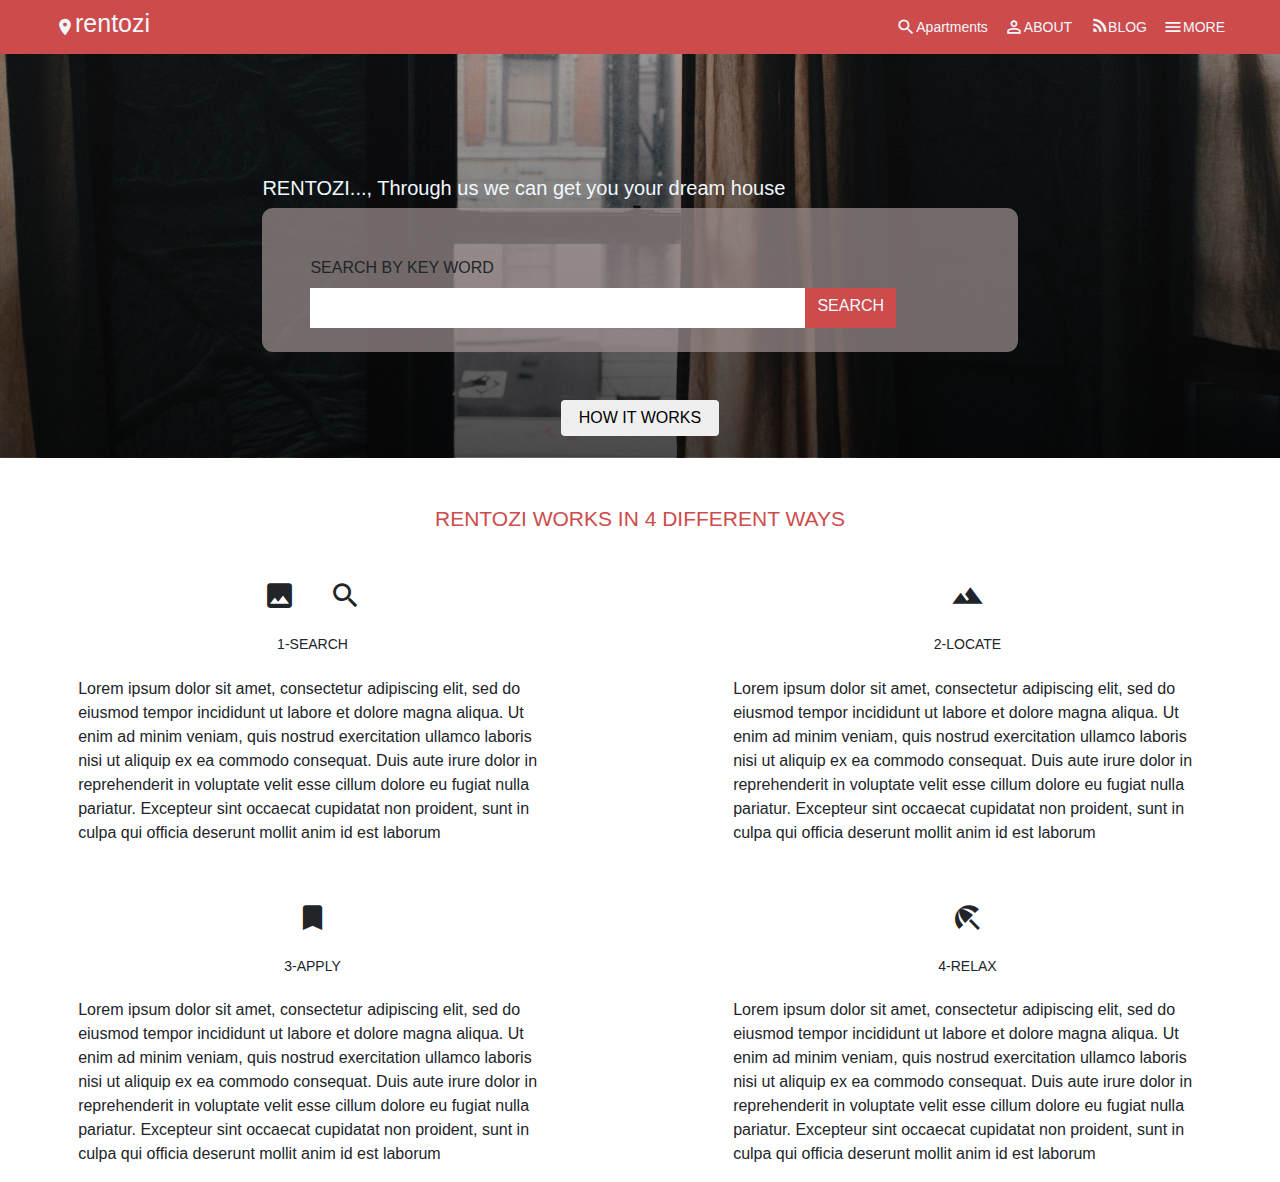
<file: index.html>
<!DOCTYPE html>
<html lang="zxx">

<head>
  <meta charset="utf-8">
  <meta http-equiv="X-UA-Compatible" content="IE=edge">
  <title>Rentals</title>
  <meta name="description" content="">
  <meta name="viewport" content="width=device-width, initial-scale=1">
  <link rel="stylesheet" href="https://cdnjs.cloudflare.com/ajax/libs/font-awesome/4.7.0/css/font-awesome.min.css">
  <link href="https://fonts.googleapis.com/icon?family=Material+Icons" rel="stylesheet">
  <link rel="stylesheet" href="https://maxcdn.bootstrapcdn.com/bootstrap/4.0.0/css/bootstrap.min.css"
    integrity="sha384-Gn5384xqQ1aoWXA+058RXPxPg6fy4IWvTNh0E263XmFcJlSAwiGgFAW/dAiS6JXm" crossorigin="anonymous">
  <link rel="stylesheet" href="./styles/style.css">
  <link rel="stylesheet" href="./styles/responsiveness.css">
</head>
<body>
  <header class="row">
    <nav class="navbar navbar-default position-fixed">
      <div class="container-fluid ml-md-4 nav-mobile nav-header-fl">
        <div class="navbar-header">
          <i class="material-icons">location_on</i>
          <h1><a href="./index.html">rentozi</a></h1>
        </div>
        <div class="mr-md-4 left-menu">
          <a href="result-page.html"><i class="material-icons">search</i><span class="d-none d-md-block">Apartments</span></a>
          <a href="#" class="ml-4 ml-md-3"><i class="material-icons">perm_identity</i><span class="d-none d-md-block">ABOUT</span></a>
          <a href="#" class="ml-4 ml-md-3"><i class="material-icons rotate">wifi</i><span class="d-none d-md-block">BLOG</span></a>
          <a href="#" class="ml-4 ml-md-3"><i class="material-icons">menu</i><span class="d-none d-md-block">MORE</span></a>
        </div>
      </div>
    </nav>
  </header>
  <main class="pt-5">
    <div class="background-image">
      <section id="main-section" class="mx-auto main-section">
        <h3 class="h3-rento">RENTOZI..., Through us we can get you your dream house</h3>
        <form action="/" class="mx-auto pt-3 pt-md-5 pb-2 form">
          <div class="form-div ml-0 ml-md-5 pb-3 mx-auto">
            <label class="label" for="search">SEARCH BY KEY WORD</label>
            <div class="flex-column flex-md-row search-div">
              <input type="search" class="border-0 mx-auto mx-md-0" id="search" name="search">
              <a href="./result-page.html" class="btn btn-primary rounded-0 border-0 mt-3 mt-md-0 search-btn mx-md-0">SEARCH</a>
            </div>
          </div>
        </form>
        <div class="out-side-btn mx-auto mt-5 pb-md-4 pb-lg-0">
          <button class="btn border-0 mx-auto w-100" id="out-side-btn">HOW IT WORKS</button>
        </div>
      </section>
    </div>
    <section id="ways" class="row">
      <h2 class="col-12 text-center mt-5 mb-5 lower-h2">Rentozi works in 4 different ways</h2>
      <article class="col-lg-6 index-article">
        <i class="my-icon material-icons mb-4">image_search</i>
        <h2 class="mb-4">1-SEARCH</h2>
        <p class="w-75">Lorem ipsum dolor sit amet, consectetur adipiscing elit, sed do eiusmod tempor incididunt ut labore et dolore
          magna aliqua. Ut enim ad minim veniam, quis nostrud exercitation ullamco laboris nisi ut aliquip ex ea commodo
          consequat. Duis aute irure dolor in reprehenderit in voluptate velit esse cillum dolore eu fugiat nulla
          pariatur. Excepteur sint occaecat cupidatat non proident, sunt in culpa qui officia deserunt mollit anim id
          est laborum</p>
      </article>
      <article class="col-lg-6 index-article">
        <i class="my-icon material-icons mb-4">terrain</i>
        <h2 class="mb-4">2-LOCATE</h2>
        <p class="w-75">Lorem ipsum dolor sit amet, consectetur adipiscing elit, sed do eiusmod tempor incididunt ut labore et dolore
          magna aliqua. Ut enim ad minim veniam, quis nostrud exercitation ullamco laboris nisi ut aliquip ex ea commodo
          consequat. Duis aute irure dolor in reprehenderit in voluptate velit esse cillum dolore eu fugiat nulla
          pariatur. Excepteur sint occaecat cupidatat non proident, sunt in culpa qui officia deserunt mollit anim id
          est laborum</p>
      </article>
      <article class="col-lg-6 mt-3 pt-4 index-article">
        <i class="my-icon material-icons mb-4">turned_in</i>
        <h2 class="mb-4">3-APPLY</h2>
        <p class="w-75">Lorem ipsum dolor sit amet, consectetur adipiscing elit, sed do eiusmod tempor incididunt ut labore et dolore
          magna aliqua. Ut enim ad minim veniam, quis nostrud exercitation ullamco laboris nisi ut aliquip ex ea commodo
          consequat. Duis aute irure dolor in reprehenderit in voluptate velit esse cillum dolore eu fugiat nulla
          pariatur. Excepteur sint occaecat cupidatat non proident, sunt in culpa qui officia deserunt mollit anim id
          est laborum</p>
      </article>
      <article class="col-lg-6 mt-3 pt-4 index-article">
        <i class="my-icon material-icons mb-4">beach_access</i>
        <h2 class="mb-4">4-RELAX</h2>
        <p class="w-75">Lorem ipsum dolor sit amet, consectetur adipiscing elit, sed do eiusmod tempor incididunt ut labore et dolore
          magna aliqua. Ut enim ad minim veniam, quis nostrud exercitation ullamco laboris nisi ut aliquip ex ea commodo
          consequat. Duis aute irure dolor in reprehenderit in voluptate velit esse cillum dolore eu fugiat nulla
          pariatur. Excepteur sint occaecat cupidatat non proident, sunt in culpa qui officia deserunt mollit anim id
          est laborum</p>
      </article>
    </section>
  </main>
</body>

</html>
</file>
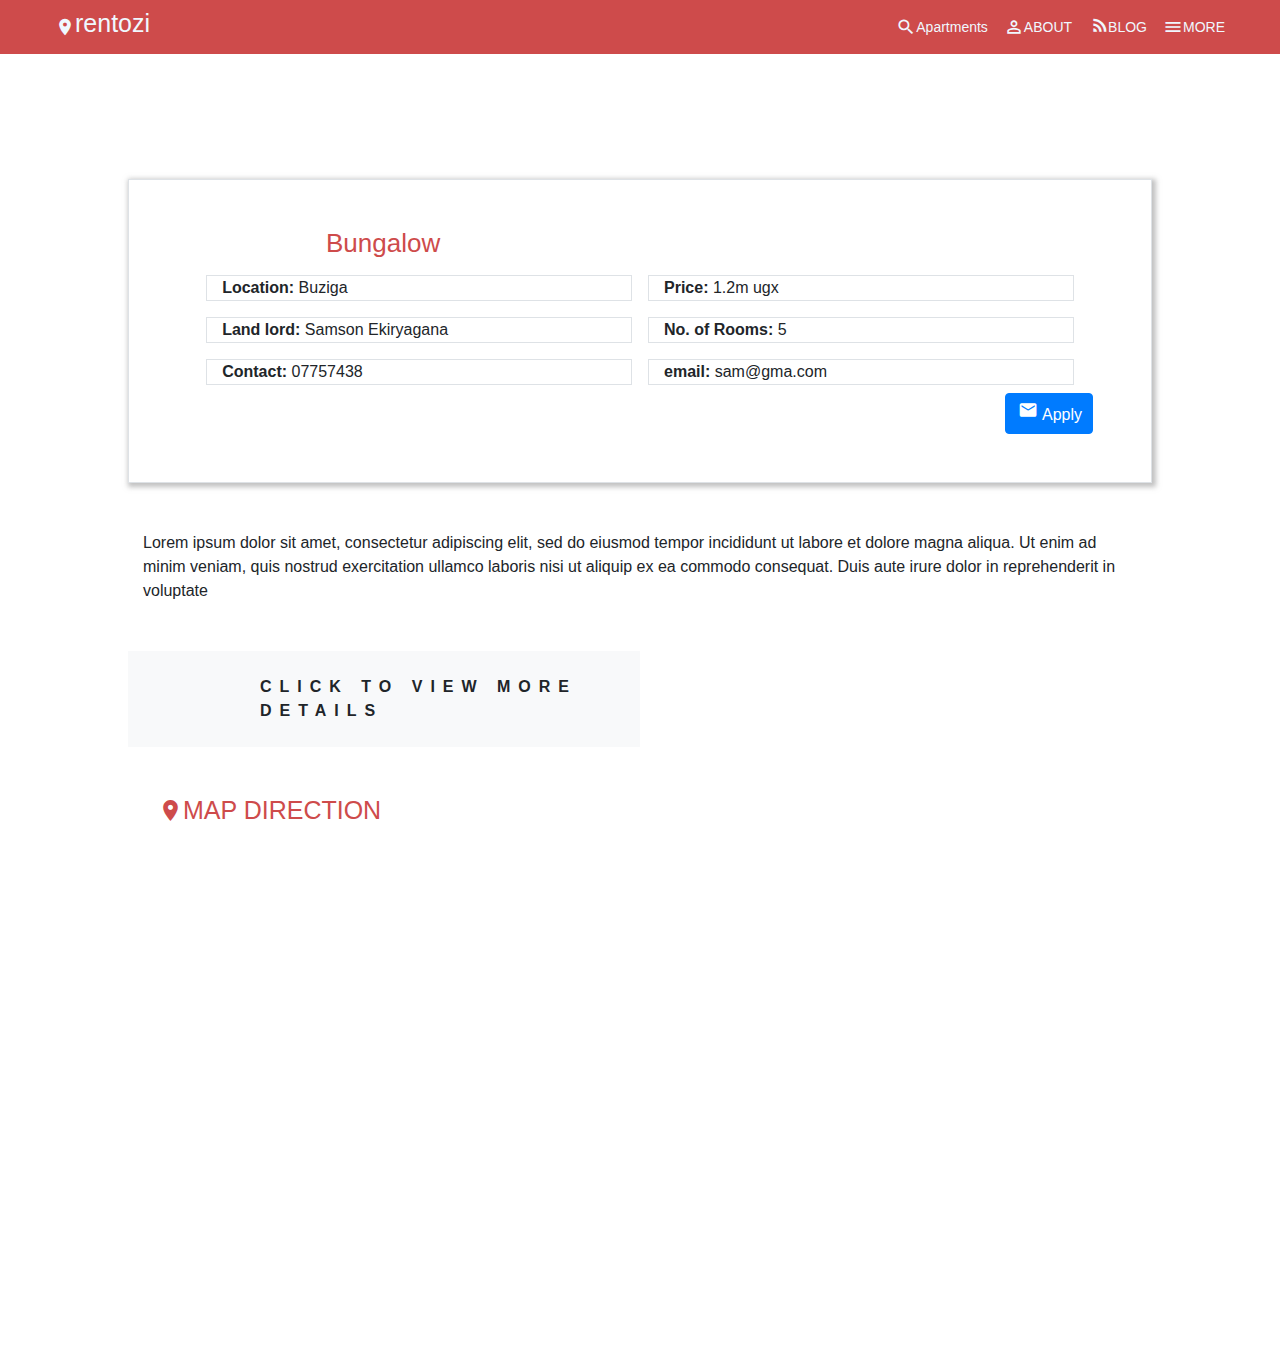
<file: details-page.html>
<!DOCTYPE html>
<html lang="zxx">

<head>
  <meta charset="utf-8">
  <meta http-equiv="X-UA-Compatible" content="IE=edge">
  <title>details</title>
  <meta name="description" content="">
  <meta name="viewport" content="width=device-width, initial-scale=1">
  <meta name="viewport" content="width=device-width, initial-scale=1">
  <link rel="stylesheet" href="https://cdnjs.cloudflare.com/ajax/libs/font-awesome/4.7.0/css/font-awesome.min.css">
  <link href="https://fonts.googleapis.com/icon?family=Material+Icons" rel="stylesheet">
  <link rel="stylesheet" href="https://maxcdn.bootstrapcdn.com/bootstrap/4.0.0/css/bootstrap.min.css"
    integrity="sha384-Gn5384xqQ1aoWXA+058RXPxPg6fy4IWvTNh0E263XmFcJlSAwiGgFAW/dAiS6JXm" crossorigin="anonymous">
  <link rel="stylesheet" href="./styles/style.css">
  <link rel="stylesheet" href="./styles/responsiveness.css">
</head>

<body>
  <header class="row">
    <nav class="navbar navbar-default position-fixed">
      <div class="container-fluid ml-md-4 nav-mobile nav-header-fl">
        <div class="navbar-header">
          <i class="material-icons">location_on</i>
          <h1><a href="./index.html">rentozi</a></h1>
        </div>
        <div class="mr-md-4 left-menu">
          <a href="result-page.html"><i class="material-icons">search</i><span class="d-none d-md-block">Apartments</span></a>
          <a href="#" class="ml-4 ml-md-3"><i class="material-icons">perm_identity</i><span class="d-none d-md-block">ABOUT</span></a>
          <a href="#" class="ml-4 ml-md-3"><i class="material-icons rotate">wifi</i><span class="d-none d-md-block">BLOG</span></a>
          <a href="#" class="ml-4 ml-md-3"><i class="material-icons">menu</i><span class="d-none d-md-block">MORE</span></a>
        </div>
      </div>
    </nav>
  </header>
  <main class="details-main">
    <section id="details" class="row mx-auto justify-content-center border pt-5 pb-5 details">
      <h2 class="col-12 ml-5 pl-0 pl-md-5 h2-details"><i class="icon-detail material-icons">house</i>Bungalow</h2>
      <div class="col-5 border mx-2 my-2"><b>Location:</b> Buziga</div>
      <div class="col-5 border mx-2 my-2"><b>Price:</b> 1.2m ugx</div>
      <div class="col-5 border mx-2 my-2"><b>Land lord:</b> Samson Ekiryagana</div>
      <div class="col-5 border mx-2 my-2"><b>No. of Rooms:</b> 5</div>
      <div class="col-5 border mx-2 my-2"><b>Contact:</b> 07757438</div>
      <div class="col-5 border mx-2 my-2 d-inline"><b>email:</b> sam@gma.com</div>
      <div class="col-11 apply-btn-div">
        <button
          class="btn btn-primary justify-content-center position-relative detail-button"><i
            class="material-icons">mail</i> Apply</button>
      </div>
    </section>
    <div class="row details-div mx-auto mt-5">
      <article class="col-12">
        <h2 class="d-none"> Lorem</h2>
        Lorem ipsum dolor sit amet, consectetur adipiscing elit, sed do eiusmod tempor incididunt ut labore et dolore
        magna aliqua. Ut enim ad minim veniam, quis nostrud exercitation ullamco laboris nisi ut aliquip ex ea commodo
        consequat. Duis aute irure dolor in reprehenderit in voluptate
      </article>
      <div class="col-12 col-lg-6 more-details bg-light mt-5 p-4">
        <span class="click-more"><i class="material-icons mr-2">house</i> click to view more
          details</span>
      </div>
      <section class="col-12 mt-5">
        <h2 class="col-12 map-direction mb-4"><i class="direction material-icons">location_on</i> Map direction</h2>
        <div class="col-12 mapouter">
          <div class="gmap_canvas"><iframe id="gmap_canvas"
              src="https://maps.google.com/maps?q=Buziga&t=&z=13&ie=UTF8&iwloc=&output=embed"></iframe><a
              href="https://www.crocothemes.net"></a></div>
        </div>
      </section>
    </div>
  </main>
</body>

</html>
</file>
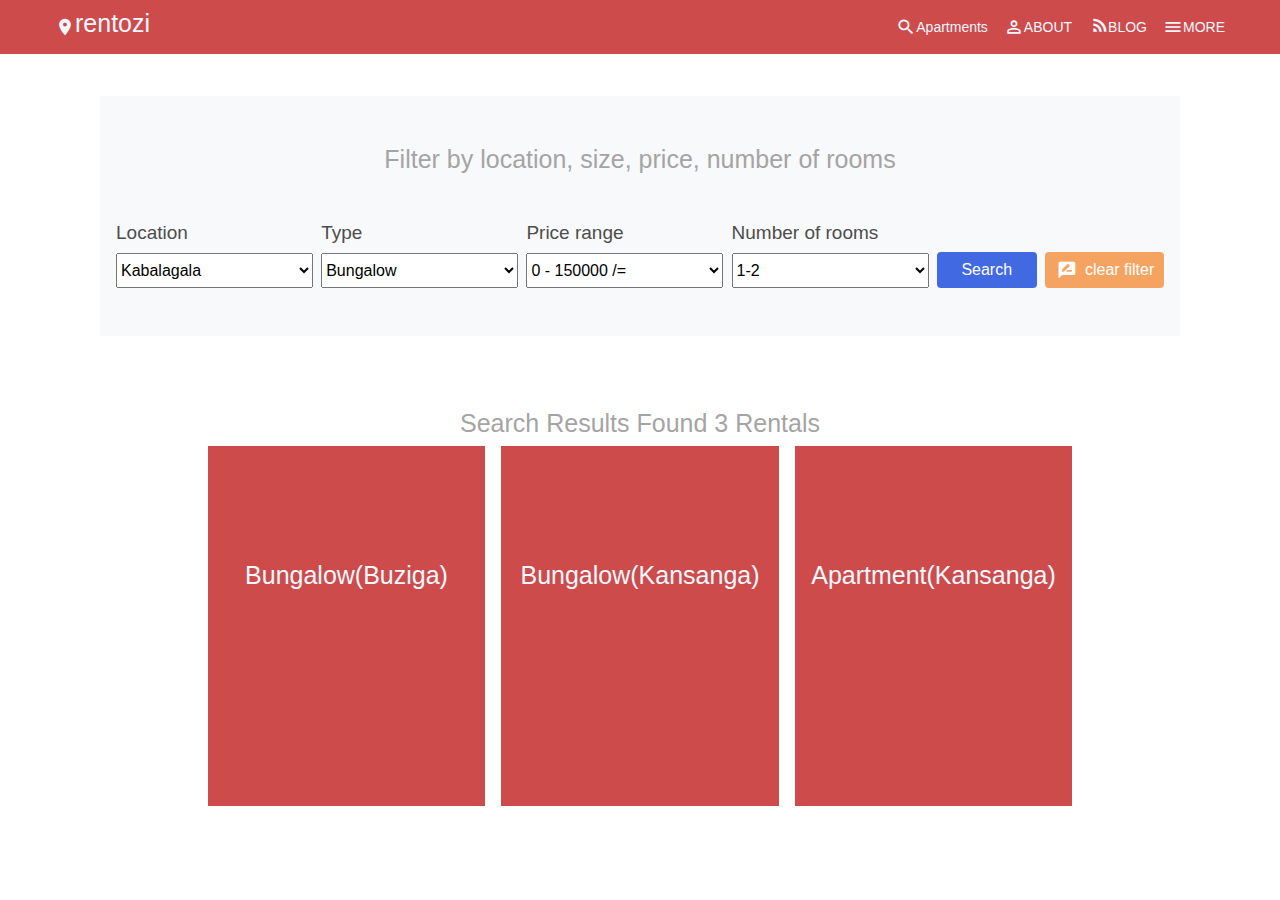
<file: result-page.html>
<!DOCTYPE html>
<html lang="en-US">

<head>
  <meta charset="utf-8">
  <meta http-equiv="X-UA-Compatible" content="IE=edge">
  <title>results</title>
  <meta name="description" content="">
  <meta name="viewport" content="width=device-width, initial-scale=1">
  <meta name="viewport" content="width=device-width, initial-scale=1">
  <link rel="stylesheet" href="https://cdnjs.cloudflare.com/ajax/libs/font-awesome/4.7.0/css/font-awesome.min.css">
  <link href="https://fonts.googleapis.com/icon?family=Material+Icons" rel="stylesheet">
  <link rel="stylesheet" href="https://maxcdn.bootstrapcdn.com/bootstrap/4.0.0/css/bootstrap.min.css"
    integrity="sha384-Gn5384xqQ1aoWXA+058RXPxPg6fy4IWvTNh0E263XmFcJlSAwiGgFAW/dAiS6JXm" crossorigin="anonymous">
  <link rel="stylesheet" type="text/css" href="./styles/style.css">
  <link rel="stylesheet" type="text/css" href="./styles/responsiveness.css">
</head>
<body class="container">
  <header class="row">
    <nav class="navbar navbar-default position-fixed">
      <div class="container-fluid ml-md-4 nav-mobile nav-header-fl">
        <div class="navbar-header">
          <i class="material-icons">location_on</i>
          <h1><a href="./index.html">rentozi</a></h1>
        </div>
        <div class="mr-md-4 left-menu">
          <a href="result-page.html"><i class="material-icons">search</i><span class="d-none d-md-block">Apartments</span></a>
          <a href="#" class="ml-4 ml-md-3"><i class="material-icons">perm_identity</i><span class="d-none d-md-block">ABOUT</span></a>
          <a href="#" class="ml-4 ml-md-3"><i class="material-icons rotate">wifi</i><span class="d-none d-md-block">BLOG</span></a>
          <a href="#" class="ml-4 ml-md-3"><i class="material-icons">menu</i><span class="d-none d-md-block">MORE</span></a>
        </div>
      </div>
    </nav>
  </header>
  <main class="container-fluid pt-5 mt-5 result">
    <section id="results" class="w-100 bg-light pt-5 pb-5 pl-lg-3 pr-lg-3">
      <h2 class="text-center h2-filter">Filter by location, size, price, number of rooms</h2>
      <div class="option-selections mx-auto mt-5">
        <div class="">
          <h4 class="h4-select">Location</h4>
          <select id="location">
            <option value="Kabalagala">Kabalagala</option>
            <option value="Namuwongo">Namuwongo</option>
            <option value="Ggaba">Ggaba</option>
            <option value="Kansanga">Kansanga</option>
          </select>
        </div>
        <div class="">
          <h4 class="h4-select">Type</h4>
          <select id="type">
            <option value="Bungalow">Bungalow</option>
            <option value="Apartment">Apartment</option>
            <option value="commercial">Commercial House</option>
          </select>
        </div>
        <div>
          <h4 class="h4-select">Price range</h4>
          <select id="price-range">
            <option value="Kabalagala">0 - 150000 /=</option>
            <option value="Namuwongo">150001 /= - 300000 /=</option>
            <option value="Ggaba">300001 /= - 500000 /=</option>
            <option value="Kansanga">500001 /= and above</option>
          </select>
        </div>
        <div class="">
          <h4 class="h4-select">Number of rooms</h4>
          <select id="number-of-rooms">
            <option value="Kabalagala">1-2</option>
            <option value="Namuwongo">3 - 5</option>
            <option value="Ggaba">5 and more </option>
          </select>
        </div>
        <button class="btn btn-primary border-0 result-button">Search</button>
        <button class="btn btn-primary border-0 filter-button"><i
            class="material-icons mr-2">rate_review</i> clear filter</button>
      </div>
    </section>
    <section id="search-results" class="row mt-5 pt-4 justify-content-center search-results">
      <h2 class="col-12 text-center">Search Results Found 3 Rentals</h2>
      <div class="text-center rento-result mb-2 col-md-3 mx-md-2"><a href="./details-page.html">Bungalow(Buziga)</a></div>
      <div class="text-center rento-result mb-2 col-md-3 mx-md-2"><a href="./details-page.html">Bungalow(Kansanga)</a></div>
      <div class="text-center rento-result col-md-3 mx-md-2"><a href="./details-page.html">Apartment(Kansanga)</a></div>
    </section>
  </main>
</body>

</html>
</file>
<file: styles/style.css>
nav {
  background-color: rgb(206, 75, 75);
  color: rgb(240, 248, 255);
  width: 100%;
  left: 0;
  z-index: 2000;
}

.left-menu a {
  display: flex;
  color: rgb(240, 248, 255);
  font-size: 14px;
}

.rotate {
  transform: rotate(45deg);
}

.material-icons {
  font-size: 20px;
}

.rento-result a {
  text-decoration: none;
  color: aliceblue;
}

.search-btn {
  color: aliceblue;
}

.navbar-header h1 a {
  text-decoration: none;
  color: aliceblue;
}

.left-menu a:hover {
  text-decoration: none;
}

nav h1 {
  font-size: 25px;
}

h2 {
  font-size: 14px;
}

.background-image {
  background-image: linear-gradient(rgba(0, 0, 0, 0.3), rgba(0, 0, 0, 0.7)), url("../images/ethan-hoover-bEE8NLLPvhw-unsplash.jpg");
  background-repeat: no-repeat;
  background-position: center center;
  background-size: cover;
  height: 32vw;
}

h3 {
  color: aliceblue;
  font-size: 20px;
}

.form {
  width: 100%;
  background-color: rgba(160, 146, 146, 0.7);
  border-radius: 11px;
}

.btn-primary {
  background-color: rgb(206, 75, 75);
}

input {
  width: 70%;
  height: 40px;
}

button {
  width: 17%;
}

.main-section {
  width: 59%;
  padding-top: 10%;
}

.outsidebtn {
  width: 19%;
}

.my-icon {
  font-size: 33px;
}

.option-selections {
  display: flex;
  justify-content: space-between;
  flex-direction: row;
  flex-wrap: wrap;
}

.result-button {
  width: 100px;
  height: 36px;
  margin-top: 30px;
  background-color: royalblue;
}

.filter-button {
  width: 119px;
  height: 36px;
  margin-top: 30px;
  background-color: sandybrown;
}

select {
  height: 35px;
  width: 197px;
}

.h2-filter {
  font-size: 25px;
  color: rgb(165, 164, 164);
}

.h4-select {
  font-size: 19px;
  color: rgb(77, 77, 77);
}

.search-results h2 {
  font-size: 25px;
  color: rgb(165, 164, 164);
}

.rento-result {
  background-color: rgb(206, 75, 75);
  height: 40vh;
  padding-top: 10%;
  color: aliceblue;
  font-size: 25px;
}

.results-div {
  width: 90%;
}

.details {
  width: 80%;
  box-shadow: 2px 2px 5px 2px #8888;
}

.detail-button {
  width: 88px;
  background-color: #007bff;
}

.details-div {
  width: 80%;
}

.more-details {
  text-transform: uppercase;
  letter-spacing: 8px;
  font-weight: bolder;
}

.details-main {
  margin-top: 14%;
}

iframe {
  border: 0;
  overflow: hidden;
  width: 100%;
  height: 500px;
}

.mapouter {
  position: relative;
  height: 500px;
}

.gmap_canvas {
  overflow: hidden;
  background: none !important;
  height: 500px;
}

.map-direction {
  font-size: 25px;
  text-transform: uppercase;
  color: rgb(206, 75, 75);
}

.direction,
.icon-detail {
  font-size: 25px;
}

.h2-details {
  font-size: 26px;
  color: rgb(206, 75, 75);
}

.out-side-btn {
  width: 21%;
}

.nav-header-fl {
  display: flex;
  justify-content: space-between;
  flex-direction: row;
}

.navbar-header,
.filter-button,
.h2-details,
.click-more,
.map-direction {
  display: flex;
  align-items: center;
}

.left-menu {
  display: flex;
}

.search-div {
  display: flex;
  flex-direction: row;
}

.index-article {
  display: flex;
  flex-direction: column;
  align-items: center;
}

.apply-btn-div {
  display: flex;
  justify-content: flex-end;
}

.lower-h2 {
  font-size: 21px;
  text-transform: uppercase;
  color: rgb(206, 75, 75);
}

body {
  overflow-x: hidden;
}
</file>
<file: styles/responsiveness.css>
@media screen and (max-width: 1024px) {
  .background-image {
    height: 48vw;
  }

  .out-side-btn {
    width: 34%;
  }
}

@media screen and (max-width: 768px) {
  .background-image {
    height: 50%;
  }

  button {
    width: 20%;
  }

  .out-side-btn {
    width: 31%;
  }

  .rento-result {
    font-size: 16px;
  }

  .details-main {
    margin-top: 24%;
  }
}

@media screen and (max-width: 767px) {
  .search-btn,
  input {
    width: 100%;
  }

  .form-div {
    width: 80%;
  }
}

@media screen and (max-width: 706px) {
  .out-side-btn {
    width: 44%;
  }
}

@media screen and (max-width: 501px) {
  .out-side-btn {
    width: 67%;
  }
}

@media screen and (max-width: 320px) {
  .h3-rento {
    display: block;
    width: 95%;
    margin-top: 109px;
    margin-left: 10px;
    text-align: center;
  }

  .main-section {
    width: 100%;
  }

  .background-image {
    background-position: 0% -211px;
    height: 256vw;
  }

  .form {
    width: 95%;
  }

  input {
    margin: 0 auto;
  }

  button {
    margin: 0 auto;
    width: 90%;
  }

  .label {
    margin-left: 5%;
  }

  .out-side-btn {
    width: 49%;
  }

  .details-main {
    margin-top: 53%;
  }
}
</file>
